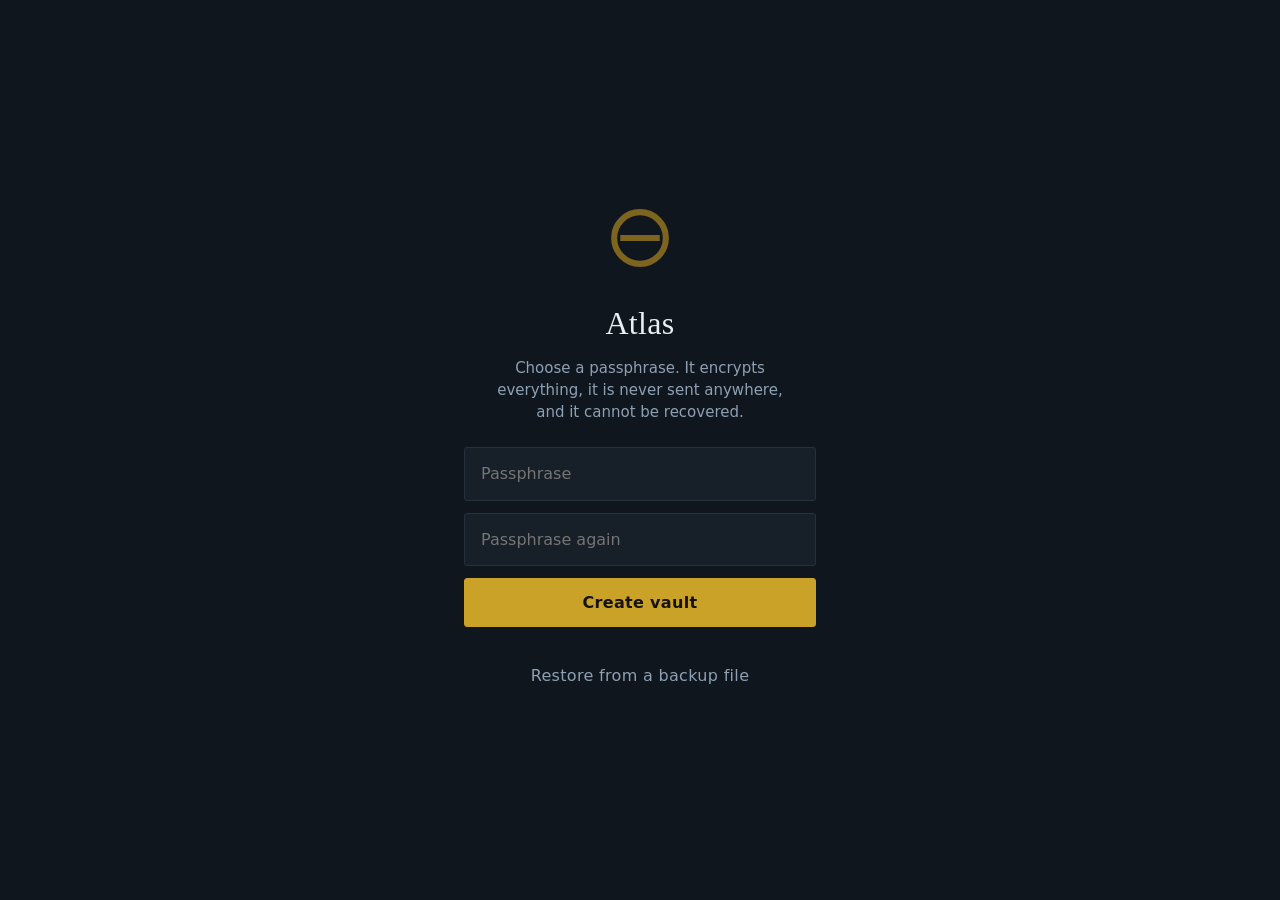
<file: index.html>
<!DOCTYPE html>
<html lang="en">
<head>
<meta charset="utf-8">
<meta name="viewport" content="width=device-width, initial-scale=1, viewport-fit=cover">
<!-- Content Security Policy is a load-bearing security control here, not
     boilerplate. The only place this page may send data is the Anthropic API.
     'self' script-src with no 'unsafe-inline' means an injected <script> or
     inline handler cannot run, which is what protects the in-memory key. -->
<meta http-equiv="Content-Security-Policy" content="default-src 'none'; script-src 'self'; style-src 'self'; img-src 'self' data: blob:; connect-src 'self' https://api.anthropic.com; manifest-src 'self'; base-uri 'none'; form-action 'none'; frame-ancestors 'none'">
<meta name="referrer" content="no-referrer">
<title>Atlas</title>
<meta name="theme-color" content="#10161D">
<meta name="apple-mobile-web-app-capable" content="yes">
<meta name="apple-mobile-web-app-status-bar-style" content="black-translucent">
<meta name="apple-mobile-web-app-title" content="Atlas">
<link rel="manifest" href="./manifest.webmanifest">
<link rel="apple-touch-icon" href="./apple-touch-icon.png">
<link rel="icon" href="./icon-192.png">
<link rel="stylesheet" href="./app.css">
</head>
<body>

<!-- ========== lock / setup ========== -->
<section class="gate" id="gate">
  <svg class="seal gate-seal" id="gateSeal" viewBox="0 0 100 100" aria-hidden="true">
    <circle cx="50" cy="50" r="34"></circle>
    <line x1="24" y1="50" x2="76" y2="50"></line>
  </svg>
  <h1 class="gate-title">Atlas</h1>
  <p class="gate-sub" id="gateSub">Everything you record stays encrypted on this device.</p>

  <div class="gate-form">
    <label class="hidden" for="pass">Passphrase</label>
    <input class="field" id="pass" type="password" inputmode="text" autocomplete="current-password"
           autocapitalize="off" spellcheck="false" placeholder="Passphrase">
    <input class="field hidden" id="pass2" type="password" autocomplete="new-password"
           autocapitalize="off" spellcheck="false" placeholder="Passphrase again">
    <button class="btn btn-primary" id="gateGo">Unlock</button>
    <p class="note" id="gateNote"></p>
    <button class="btn btn-quiet hidden" id="gateRestore">Restore from a backup file</button>
    <input class="hidden" id="restoreFile" type="file" accept=".json,application/json">
  </div>
</section>

<!-- ========== app ========== -->
<header class="bar hidden" id="bar">
  <svg class="seal bar-seal is-open" viewBox="0 0 100 100" aria-hidden="true">
    <circle cx="50" cy="50" r="34"></circle>
    <line x1="24" y1="50" x2="76" y2="50"></line>
  </svg>
  <h1 class="wordmark">ATLAS</h1>
  <button class="bar-btn" id="settingsBtn" aria-label="Settings">settings</button>
  <button class="bar-btn" id="lockBtn" aria-label="Lock now">lock</button>
</header>

<nav class="nav hidden" id="nav" aria-label="Sections">
  <button class="chip" id="peopleBtn" type="button">People</button>
  <button class="chip" id="historyBtn" type="button">History</button>
  <button class="chip" id="agendaBtn" type="button">Calendar</button>
</nav>

<main class="log hidden" id="log" aria-live="polite"></main>
<p class="working hidden" id="working">thinking…</p>

<form class="composer hidden" id="composer">
  <button class="icon-btn" id="cameraBtn" type="button" aria-label="Scan a document">
    <svg width="20" height="20" viewBox="0 0 24 24" fill="none" stroke="currentColor" stroke-width="1.6" aria-hidden="true">
      <path d="M3 8.5A2.5 2.5 0 0 1 5.5 6h1.7l1.1-1.8h6.4L15.8 6h1.7A2.5 2.5 0 0 1 20 8.5v8A2.5 2.5 0 0 1 17.5 19h-12A2.5 2.5 0 0 1 3 16.5z"/>
      <circle cx="11.5" cy="12.5" r="3.4"/>
    </svg>
  </button>
  <input class="hidden" id="scanFile" type="file" accept="image/*" capture="environment">
  <textarea class="composer-input" id="input" rows="1" placeholder="owed · spent 12.50 coffee · help"
            autocapitalize="sentences" autocomplete="off"></textarea>
  <button class="icon-btn icon-btn-send" id="send" type="submit" aria-label="Send">
    <svg width="20" height="20" viewBox="0 0 24 24" fill="none" stroke="currentColor" stroke-width="1.8" aria-hidden="true">
      <path d="M5 12h13M12 5l7 7-7 7"/>
    </svg>
  </button>
</form>

<!-- ========== people ========== -->
<section class="sheet hidden" id="peopleSheet">
  <header class="bar">
    <h1 class="wordmark">PEOPLE</h1>
    <button class="bar-btn" id="peopleSplitBtn">split</button>
    <button class="bar-btn" id="peopleClose" aria-label="Close people">done</button>
  </header>
  <div class="sheet-body">
    <label class="hidden" for="peopleSearch">Search people</label>
    <input class="field" id="peopleSearch" type="search" placeholder="Search by name, company or relationship"
           autocapitalize="off" autocomplete="off">
    <div id="peopleList"></div>
    <div class="group">
      <p class="group-title">Apple Contacts</p>
      <p class="note">Safari gives web apps no access to your address book, so Atlas uses vCard files instead. Export yours from iCloud.com or the Shortcuts app, then bring it in here. Nothing is uploaded — the file is read on this device.</p>
      <div class="group-row">
        <button class="btn" id="vcfImportBtn">Import a .vcf</button>
        <button class="btn" id="vcfExportBtn">Export all</button>
      </div>
      <input class="hidden" id="vcfFile" type="file" accept=".vcf,text/vcard,text/x-vcard">
    </div>
  </div>
</section>

<!-- ========== one person ========== -->
<section class="sheet hidden" id="personSheet">
  <header class="bar">
    <h1 class="wordmark" id="personTitle">PERSON</h1>
    <button class="bar-btn" id="personClose" aria-label="Back to people">done</button>
  </header>
  <div class="sheet-body" id="personBody"></div>
</section>

<!-- ========== split a bill ========== -->
<section class="sheet hidden" id="splitSheet">
  <header class="bar">
    <h1 class="wordmark">SPLIT A BILL</h1>
    <button class="bar-btn" id="splitClose" aria-label="Close split">done</button>
  </header>
  <div class="sheet-body" id="splitBody"></div>
</section>

<!-- ========== transaction history ========== -->
<section class="sheet hidden" id="historySheet">
  <header class="bar">
    <h1 class="wordmark">HISTORY</h1>
    <button class="bar-btn" id="historyClose" aria-label="Close history">done</button>
  </header>
  <div class="sheet-body" id="historyBody"></div>
</section>

<!-- ========== calendar ========== -->
<section class="sheet hidden" id="agendaSheet">
  <header class="bar">
    <h1 class="wordmark">CALENDAR</h1>
    <button class="bar-btn" id="agendaClose" aria-label="Close calendar">done</button>
  </header>
  <div class="sheet-body" id="agendaBody"></div>
</section>

<!-- ========== settings ========== -->
<section class="sheet hidden" id="sheet">
  <header class="bar">
    <h1 class="wordmark">SETTINGS</h1>
    <button class="bar-btn" id="sheetClose" aria-label="Close settings">done</button>
  </header>
  <div class="sheet-body">

    <div class="group">
      <p class="group-title">This device</p>
      <div class="stat"><span>Encryption</span><span class="stat-value stat-good">AES-256-GCM · PBKDF2 600k</span></div>
      <div class="stat"><span>Records stored</span><span class="stat-value" id="statRecords">—</span></div>
      <div class="stat"><span>Storage kept by Safari</span><span class="stat-value" id="statPersist">—</span></div>
      <div class="stat"><span>Last backup</span><span class="stat-value" id="statBackup">never</span></div>
    </div>

    <div class="group">
      <p class="group-title">Backup — your only copy</p>
      <p class="note">Safari is allowed to clear local storage. A backup is encrypted with your passphrase, so it is safe to keep in Files or iCloud.</p>
      <div class="group-row">
        <button class="btn" id="exportBtn">Save a backup</button>
        <button class="btn" id="importBtn">Restore</button>
      </div>
      <input class="hidden" id="importFile" type="file" accept=".json,application/json">
    </div>

    <div class="group">
      <p class="group-title">Claude — optional</p>
      <p class="note" id="keyNote">Atlas works without this. Add an API key and you can write in plain sentences instead of shorthand. A Claude Pro subscription does not include API access; the key comes from console.anthropic.com and is billed separately.</p>
      <label class="hidden" for="apiKey">Anthropic API key</label>
      <input class="field field-mono" id="apiKey" type="password" autocomplete="off"
             autocapitalize="off" spellcheck="false" placeholder="sk-ant-…">
      <label class="hidden" for="model">Model</label>
      <input class="field field-mono" id="model" type="text" autocapitalize="off" spellcheck="false" placeholder="claude-sonnet-5">
      <div class="stat"><span>Tokens this session</span><span class="stat-value" id="statTokens">0</span></div>
      <div class="stat"><span>From cache</span><span class="stat-value" id="statCache">—</span></div>
    </div>

    <div class="group">
      <p class="group-title">Preferences</p>
      <label class="hidden" for="currency">Currency</label>
      <input class="field" id="currency" type="text" autocapitalize="characters" spellcheck="false" placeholder="SGD">
      <label class="hidden" for="autolock">Lock after (minutes in the background)</label>
      <input class="field field-mono" id="autolock" type="number" min="0" max="120" step="1" placeholder="5">
      <p class="note">0 locks the moment you leave the app.</p>
      <button class="btn" id="saveSettings">Save preferences</button>
    </div>

    <div class="group">
      <p class="group-title">Danger</p>
      <p class="note">Erasing is immediate and cannot be undone. Without a backup and its passphrase, the data is gone.</p>
      <button class="btn btn-danger" id="eraseBtn">Erase everything on this device</button>
    </div>

  </div>
</section>

<script type="module" src="./app.js"></script>
</body>
</html>
</file>
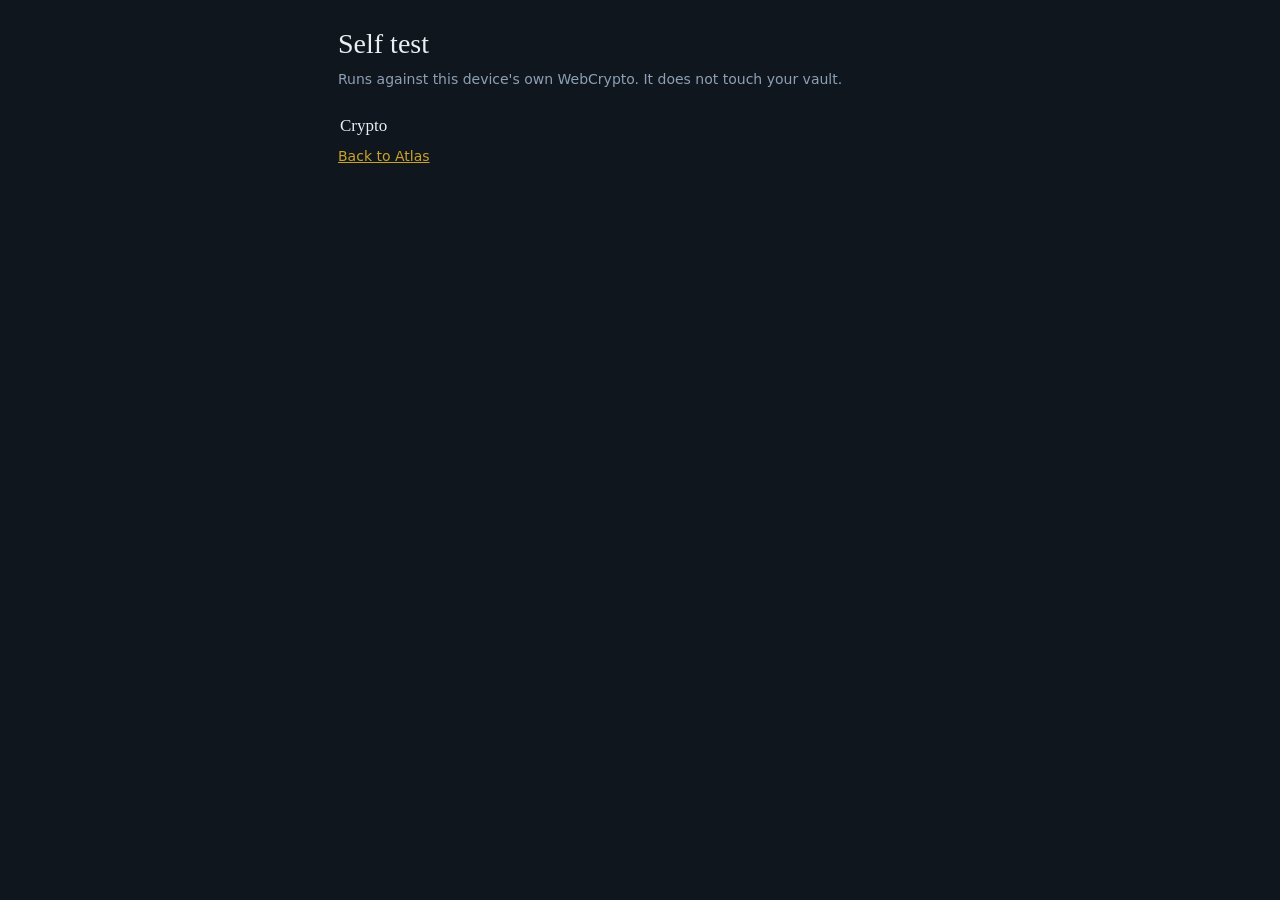
<file: test.html>
<!DOCTYPE html>
<html lang="en">
<head>
<meta charset="utf-8">
<meta name="viewport" content="width=device-width, initial-scale=1, viewport-fit=cover">
<meta http-equiv="Content-Security-Policy" content="default-src 'none'; script-src 'self'; style-src 'self'; connect-src 'none'; base-uri 'none'">
<title>Atlas — self test</title>
<link rel="stylesheet" href="./app.css">
<link rel="stylesheet" href="./test.css">
</head>
<body class="test-body">
  <h1 class="test-title">Self test</h1>
  <p class="test-sub">Runs against this device's own WebCrypto. It does not touch your vault.</p>
  <div id="results"></div>
  <p class="test-sub"><a class="test-link" href="./index.html">Back to Atlas</a></p>
  <script type="module" src="./selftest.js"></script>
</body>
</html>
</file>
<file: app.css>
/* Atlas — a passbook, not a chat app.
 *
 * Direction: a bank passbook rendered for a dark room. Amounts belong in a
 * right-aligned monospace column joined to their label by a leader rule, the way
 * a printed statement does it, because that is the one gesture that makes a
 * ledger legible at a glance. Colour is almost absent: brass for the seal and
 * for anything you must decide, jade for money coming to you, crimson for money
 * leaving. Everything else is ink and rule.
 *
 * Type is entirely system faces, which is a security property as much as an
 * aesthetic one: no font request leaves the device. On iOS that gives New York
 * for display, SF for body and SF Mono for figures — three genuinely different
 * voices for free.
 */

:root {
  --ink: #10161d;
  --paper: #171f28;
  --raise: #1e2833;
  --line: #26313f;
  --line-soft: #1d2632;
  --text: #e9eef3;
  --muted: #8da0b4;
  --faint: #5d6f83;
  --brass: #c9a227;
  --brass-dim: #7d6520;
  --jade: #5eb39b;
  --crimson: #c25a6b;

  --display: ui-serif, "New York", Georgia, "Times New Roman", serif;
  --body: -apple-system, BlinkMacSystemFont, "Segoe UI", system-ui, sans-serif;
  --mono: ui-monospace, "SF Mono", SFMono-Regular, Menlo, monospace;

  --pad: 1.125rem;
  --radius: 3px;
  --tap: 44px;
}

* { box-sizing: border-box; }

html, body {
  margin: 0;
  height: 100%;
  background: var(--ink);
  color: var(--text);
  font-family: var(--body);
  font-size: 16px;
  line-height: 1.45;
  -webkit-text-size-adjust: 100%;
  overscroll-behavior-y: none;
}

body { display: flex; flex-direction: column; }

button, input, textarea, select {
  font: inherit;
  color: inherit;
  background: none;
  border: none;
}

button { cursor: pointer; }

:focus-visible {
  outline: 2px solid var(--brass);
  outline-offset: 2px;
}

.hidden { display: none !important; }

/* ---------- the seal: brass ring with the ledger rule through it ---------- */
.seal { display: block; }
.seal circle { fill: none; stroke: var(--brass-dim); stroke-width: 8; }
.seal line { stroke: var(--brass-dim); stroke-width: 8; }
.seal.is-open circle, .seal.is-open line { stroke: var(--brass); }

/* ---------- lock screen ---------- */
.gate {
  flex: 1;
  display: flex;
  flex-direction: column;
  justify-content: center;
  align-items: center;
  gap: 1.5rem;
  padding: 2rem var(--pad) calc(2rem + env(safe-area-inset-bottom));
  text-align: center;
}

.gate-seal { width: 76px; height: 76px; }

.gate-title {
  font-family: var(--display);
  font-size: 2rem;
  font-weight: 500;
  letter-spacing: 0.01em;
  margin: 0;
}

.gate-sub {
  color: var(--muted);
  font-size: 0.9375rem;
  max-width: 30ch;
  margin: -0.75rem 0 0;
}

.gate-form { width: 100%; max-width: 22rem; display: flex; flex-direction: column; gap: 0.75rem; }

.field {
  width: 100%;
  padding: 0.875rem 1rem;
  background: var(--paper);
  border: 1px solid var(--line);
  border-radius: var(--radius);
  min-height: var(--tap);
}

.field:focus { border-color: var(--brass-dim); }

.field-mono { font-family: var(--mono); font-size: 0.875rem; }

.btn {
  min-height: var(--tap);
  padding: 0.75rem 1.25rem;
  border: 1px solid var(--line);
  border-radius: var(--radius);
  background: var(--raise);
  letter-spacing: 0.02em;
}

.btn:active { background: var(--paper); }

.btn-primary {
  background: var(--brass);
  border-color: var(--brass);
  color: #16120a;
  font-weight: 600;
}

.btn-primary:active { background: var(--brass-dim); }

.btn-quiet { background: none; border-color: transparent; color: var(--muted); }

.btn-danger { color: var(--crimson); border-color: var(--line); }

.note {
  font-size: 0.8125rem;
  color: var(--faint);
  margin: 0;
  max-width: 32ch;
}

.note-warn { color: var(--brass); }
.note-bad { color: var(--crimson); }

/* ---------- app chrome ---------- */
.bar {
  display: flex;
  align-items: center;
  gap: 0.75rem;
  padding: calc(env(safe-area-inset-top) + 0.625rem) var(--pad) 0.625rem;
  border-bottom: 1px solid var(--line-soft);
  background: var(--ink);
  position: sticky;
  top: 0;
  z-index: 5;
}

.bar-seal { width: 20px; height: 20px; flex: none; }

.wordmark {
  font-family: var(--display);
  font-size: 1.0625rem;
  letter-spacing: 0.04em;
  margin: 0;
  flex: 1;
  font-weight: 500;
}

.bar-btn {
  min-width: var(--tap);
  min-height: var(--tap);
  display: grid;
  place-items: center;
  color: var(--muted);
  font-size: 0.8125rem;
  letter-spacing: 0.04em;
  text-transform: lowercase;
}

/* ---------- transcript ---------- */
.log {
  flex: 1;
  overflow-y: auto;
  -webkit-overflow-scrolling: touch;
  padding: var(--pad) var(--pad) 0.5rem;
  display: flex;
  flex-direction: column;
  gap: 0.875rem;
}

.said {
  align-self: flex-end;
  max-width: 85%;
  padding: 0.5rem 0.8125rem;
  background: var(--raise);
  border: 1px solid var(--line);
  border-radius: var(--radius);
  font-size: 0.9375rem;
}

.card {
  background: var(--paper);
  border: 1px solid var(--line);
  border-left: 2px solid var(--line);
  border-radius: var(--radius);
  padding: 0.875rem 1rem 1rem;
}

.card-local { border-left-color: var(--brass-dim); }
.card-model { border-left-color: var(--line); }
.card-bad { border-left-color: var(--crimson); }

.card-eyebrow {
  font-family: var(--mono);
  font-size: 0.625rem;
  letter-spacing: 0.14em;
  text-transform: uppercase;
  color: var(--faint);
  margin: 0 0 0.5rem;
}

.card-title {
  font-family: var(--display);
  font-size: 1.0625rem;
  font-weight: 500;
  margin: 0;
}

/* the passbook total */
.total {
  font-family: var(--mono);
  font-variant-numeric: tabular-nums;
  font-size: 1.75rem;
  letter-spacing: -0.02em;
  margin: 0.375rem 0 0.125rem;
}

.total-label {
  font-family: var(--mono);
  font-size: 0.625rem;
  letter-spacing: 0.14em;
  text-transform: uppercase;
  color: var(--faint);
  margin: 0 0 0.75rem;
}

/* the signature: label, leader rule, tabular figure */
.rows { margin: 0.75rem 0 0; padding: 0; list-style: none; }

.row {
  display: flex;
  align-items: baseline;
  gap: 0.5rem;
  padding: 0.1875rem 0;
  font-size: 0.9375rem;
}

.row-label { color: var(--text); }

.row-fill {
  flex: 1 1 auto;
  min-width: 1rem;
  border-bottom: 1px dotted var(--line);
  transform: translateY(-0.3rem);
}

.row-value {
  font-family: var(--mono);
  font-variant-numeric: tabular-nums;
  font-size: 0.875rem;
  color: var(--muted);
  white-space: nowrap;
}

.card-footer {
  margin: 0.875rem 0 0;
  padding-top: 0.625rem;
  border-top: 1px solid var(--line-soft);
  font-size: 0.8125rem;
  color: var(--muted);
}

.prose { margin: 0; font-size: 0.9375rem; white-space: pre-wrap; }
.prose strong { color: var(--brass); font-weight: 600; }
.prose em { color: var(--muted); font-style: normal; font-family: var(--mono); font-size: 0.75rem; letter-spacing: 0.1em; text-transform: uppercase; }

/* ---------- confirmation ---------- */
.confirm { border-left-color: var(--brass); }

.confirm-list {
  margin: 0.625rem 0 0.875rem;
  padding: 0;
  list-style: none;
  font-family: var(--mono);
  font-size: 0.75rem;
  color: var(--muted);
  display: flex;
  flex-direction: column;
  gap: 0.375rem;
}

.confirm-list li { overflow-wrap: anywhere; }

.confirm-actions { display: flex; gap: 0.5rem; }
.confirm-actions .btn { flex: 1; }

/* ---------- composer ---------- */
.composer {
  display: flex;
  align-items: flex-end;
  gap: 0.5rem;
  padding: 0.625rem var(--pad) calc(0.625rem + env(safe-area-inset-bottom));
  border-top: 1px solid var(--line-soft);
  background: var(--ink);
}

.composer-input {
  flex: 1;
  resize: none;
  max-height: 7.5rem;
  padding: 0.6875rem 0.875rem;
  background: var(--paper);
  border: 1px solid var(--line);
  border-radius: var(--radius);
  font-size: 1rem;
}

.composer-input:focus { border-color: var(--brass-dim); }

.icon-btn {
  min-width: var(--tap);
  min-height: var(--tap);
  display: grid;
  place-items: center;
  border: 1px solid var(--line);
  border-radius: var(--radius);
  background: var(--raise);
  color: var(--muted);
}

.icon-btn-send { background: var(--brass); border-color: var(--brass); color: #16120a; }
.icon-btn:disabled { opacity: 0.4; }

.working {
  font-family: var(--mono);
  font-size: 0.6875rem;
  letter-spacing: 0.12em;
  text-transform: uppercase;
  color: var(--faint);
  padding: 0 var(--pad) 0.5rem;
}

/* ---------- settings sheet ---------- */
.sheet {
  position: fixed;
  inset: 0;
  z-index: 20;
  background: var(--ink);
  display: flex;
  flex-direction: column;
}

.sheet-body {
  flex: 1;
  overflow-y: auto;
  padding: var(--pad) var(--pad) calc(2rem + env(safe-area-inset-bottom));
  display: flex;
  flex-direction: column;
  gap: 1.5rem;
}

.group { display: flex; flex-direction: column; gap: 0.5rem; }

.group-title {
  font-family: var(--mono);
  font-size: 0.625rem;
  letter-spacing: 0.14em;
  text-transform: uppercase;
  color: var(--faint);
  margin: 0;
}

.group-row { display: flex; gap: 0.5rem; }
.group-row .btn { flex: 1; }

.stat {
  display: flex;
  align-items: baseline;
  gap: 0.5rem;
  font-size: 0.875rem;
}

.stat-value {
  font-family: var(--mono);
  font-variant-numeric: tabular-nums;
  font-size: 0.8125rem;
  color: var(--muted);
  margin-left: auto;
}

.stat-good { color: var(--jade); }
.stat-bad { color: var(--crimson); }

.toast {
  position: fixed;
  left: 50%;
  bottom: calc(5.5rem + env(safe-area-inset-bottom));
  transform: translateX(-50%);
  z-index: 30;
  max-width: calc(100vw - 2rem);
  padding: 0.625rem 1rem;
  background: var(--raise);
  border: 1px solid var(--line);
  border-radius: var(--radius);
  font-size: 0.875rem;
  box-shadow: 0 8px 24px rgb(0 0 0 / 45%);
}

.toast-bad { border-color: var(--crimson); }

/* ---------- motion: one orchestrated moment, on unlock ---------- */
@keyframes rise {
  from { opacity: 0; transform: translateY(6px); }
  to { opacity: 1; transform: none; }
}

.rises { animation: rise 260ms cubic-bezier(0.2, 0.7, 0.3, 1) both; }

@media (prefers-reduced-motion: reduce) {
  .rises { animation: none; }
}

/* ---------- people ---------- */
/* The list is a ledger of relationships: name on the left, where you stand on
 * the right, in the same tabular column the money always lives in. */
.people-list {
  display: flex;
  flex-direction: column;
  border-top: 1px solid var(--line-soft);
}

.person-row {
  display: flex;
  align-items: center;
  gap: 0.75rem;
  width: 100%;
  min-height: var(--tap);
  padding: 0.6875rem 0.25rem;
  text-align: left;
  border-bottom: 1px solid var(--line-soft);
  background: none;
}

.person-row:active { background: var(--paper); }
.person-row.is-on { background: var(--paper); box-shadow: inset 2px 0 0 var(--brass); }

.person-row-main { display: flex; flex-direction: column; gap: 0.0625rem; min-width: 0; flex: 1; }

.person-name {
  font-family: var(--display);
  font-size: 1.0625rem;
  overflow: hidden;
  text-overflow: ellipsis;
  white-space: nowrap;
}

.person-sub {
  font-size: 0.75rem;
  color: var(--faint);
  overflow: hidden;
  text-overflow: ellipsis;
  white-space: nowrap;
}

.person-net {
  font-family: var(--mono);
  font-variant-numeric: tabular-nums;
  font-size: 0.75rem;
  color: var(--faint);
  white-space: nowrap;
  text-align: right;
}

/* ---------- chips: the few iOS hooks a web app really has ---------- */
.reach-row { display: flex; flex-wrap: wrap; gap: 0.5rem; }

.chip {
  display: inline-grid;
  place-items: center;
  min-height: 38px;
  padding: 0 0.875rem;
  border: 1px solid var(--line);
  border-radius: 19px;
  background: var(--raise);
  color: var(--muted);
  font-size: 0.8125rem;
  text-decoration: none;
  letter-spacing: 0.02em;
}

.chip:active { background: var(--paper); color: var(--text); }

/* ---------- small inline forms inside cards ---------- */
.inline-form { display: flex; align-items: center; gap: 0.5rem; margin-top: 0.75rem; }
.inline-form .field { flex: 1; min-width: 0; }
.inline-form .btn { flex: none; }

.inline-label {
  font-size: 0.875rem;
  color: var(--muted);
  flex: 1;
  min-width: 0;
  overflow: hidden;
  text-overflow: ellipsis;
  white-space: nowrap;
}

.check-row {
  display: flex;
  align-items: center;
  gap: 0.625rem;
  min-height: var(--tap);
  font-size: 0.875rem;
  color: var(--muted);
}

.check-row input { width: 22px; height: 22px; accent-color: var(--brass); }

select.field {
  appearance: none;
  background-image: linear-gradient(45deg, transparent 50%, var(--muted) 50%),
                    linear-gradient(135deg, var(--muted) 50%, transparent 50%);
  background-position: calc(100% - 18px) calc(50% + 2px), calc(100% - 13px) calc(50% + 2px);
  background-size: 5px 5px;
  background-repeat: no-repeat;
  padding-right: 2.25rem;
}

/* ---------- section nav ---------- */
.nav {
  display: flex;
  gap: 0.5rem;
  padding: 0.625rem var(--pad);
  border-bottom: 1px solid var(--line-soft);
  background: var(--ink);
  overflow-x: auto;
  -webkit-overflow-scrolling: touch;
  scrollbar-width: none;
}

.nav::-webkit-scrollbar { display: none; }
.nav .chip { flex: none; }

.chip-row { display: flex; gap: 0.375rem; overflow-x: auto; padding-bottom: 0.125rem; scrollbar-width: none; }
.chip-row::-webkit-scrollbar { display: none; }
.chip-row .chip { flex: none; min-height: 34px; font-size: 0.75rem; }
.chip.is-on { background: var(--brass); border-color: var(--brass); color: #16120a; }

/* ---------- history / agenda entries ---------- */
/* A statement, not a feed: month rules, then one line per movement with the
   figure in the same tabular column money always occupies. */
.month-head {
  display: flex;
  align-items: baseline;
  gap: 0.5rem;
  padding: 0 0 0.375rem;
  border-bottom: 1px solid var(--line);
}

.month-name {
  font-family: var(--display);
  font-size: 1rem;
  flex: 1;
}

.month-net {
  font-family: var(--mono);
  font-variant-numeric: tabular-nums;
  font-size: 0.8125rem;
  color: var(--muted);
}

.entry-list { display: flex; flex-direction: column; }

.entry {
  display: flex;
  align-items: flex-start;
  gap: 0.75rem;
  padding: 0.625rem 0.125rem;
  border-bottom: 1px solid var(--line-soft);
}

.entry-main { flex: 1; min-width: 0; display: flex; flex-direction: column; gap: 0.0625rem; }

.entry-title {
  font-size: 0.9375rem;
  overflow: hidden;
  text-overflow: ellipsis;
  white-space: nowrap;
}

.entry-sub { font-size: 0.6875rem; color: var(--faint); font-family: var(--mono); }

.entry-note {
  font-size: 0.75rem;
  color: var(--muted);
  overflow: hidden;
  text-overflow: ellipsis;
  white-space: nowrap;
}

.entry-right { display: flex; flex-direction: column; align-items: flex-end; gap: 0.25rem; flex: none; }

.entry-amount {
  font-family: var(--mono);
  font-variant-numeric: tabular-nums;
  font-size: 0.875rem;
  white-space: nowrap;
}

.entry-actions { display: flex; gap: 0.25rem; }

.mini-btn {
  font-family: var(--mono);
  font-size: 0.625rem;
  letter-spacing: 0.08em;
  text-transform: uppercase;
  color: var(--faint);
  padding: 0.25rem 0.375rem;
  border: 1px solid var(--line-soft);
  border-radius: 2px;
}

.mini-btn:active { background: var(--paper); color: var(--text); }
.mini-btn-danger { color: var(--crimson); }
</file>
<file: test.css>
/* Separate sheet so the app's stylesheet stays about the app. */
.test-body {
  display: block;
  padding: calc(env(safe-area-inset-top) + 1.5rem) 1.125rem calc(2rem + env(safe-area-inset-bottom));
  max-width: 40rem;
  margin: 0 auto;
}

.test-title {
  font-family: var(--display);
  font-size: 1.75rem;
  font-weight: 500;
  margin: 0 0 0.25rem;
}

.test-sub { color: var(--muted); font-size: 0.875rem; margin: 0 0 1.25rem; }
.test-link { color: var(--brass); }

.check {
  font-family: var(--mono);
  font-size: 0.75rem;
  line-height: 1.5;
  margin: 0.25rem 0;
  padding-left: 0.25rem;
  border-left: 2px solid var(--line);
  overflow-wrap: anywhere;
}

.check.good { color: var(--jade); border-left-color: var(--jade); }
.check.bad { color: var(--crimson); border-left-color: var(--crimson); }
.check.note { color: var(--brass); border-left-color: var(--brass-dim); }

.check.head {
  font-family: var(--display);
  font-size: 1.0625rem;
  color: var(--text);
  border-left-color: transparent;
  margin: 1.5rem 0 0.5rem;
  padding-left: 0;
}
</file>
